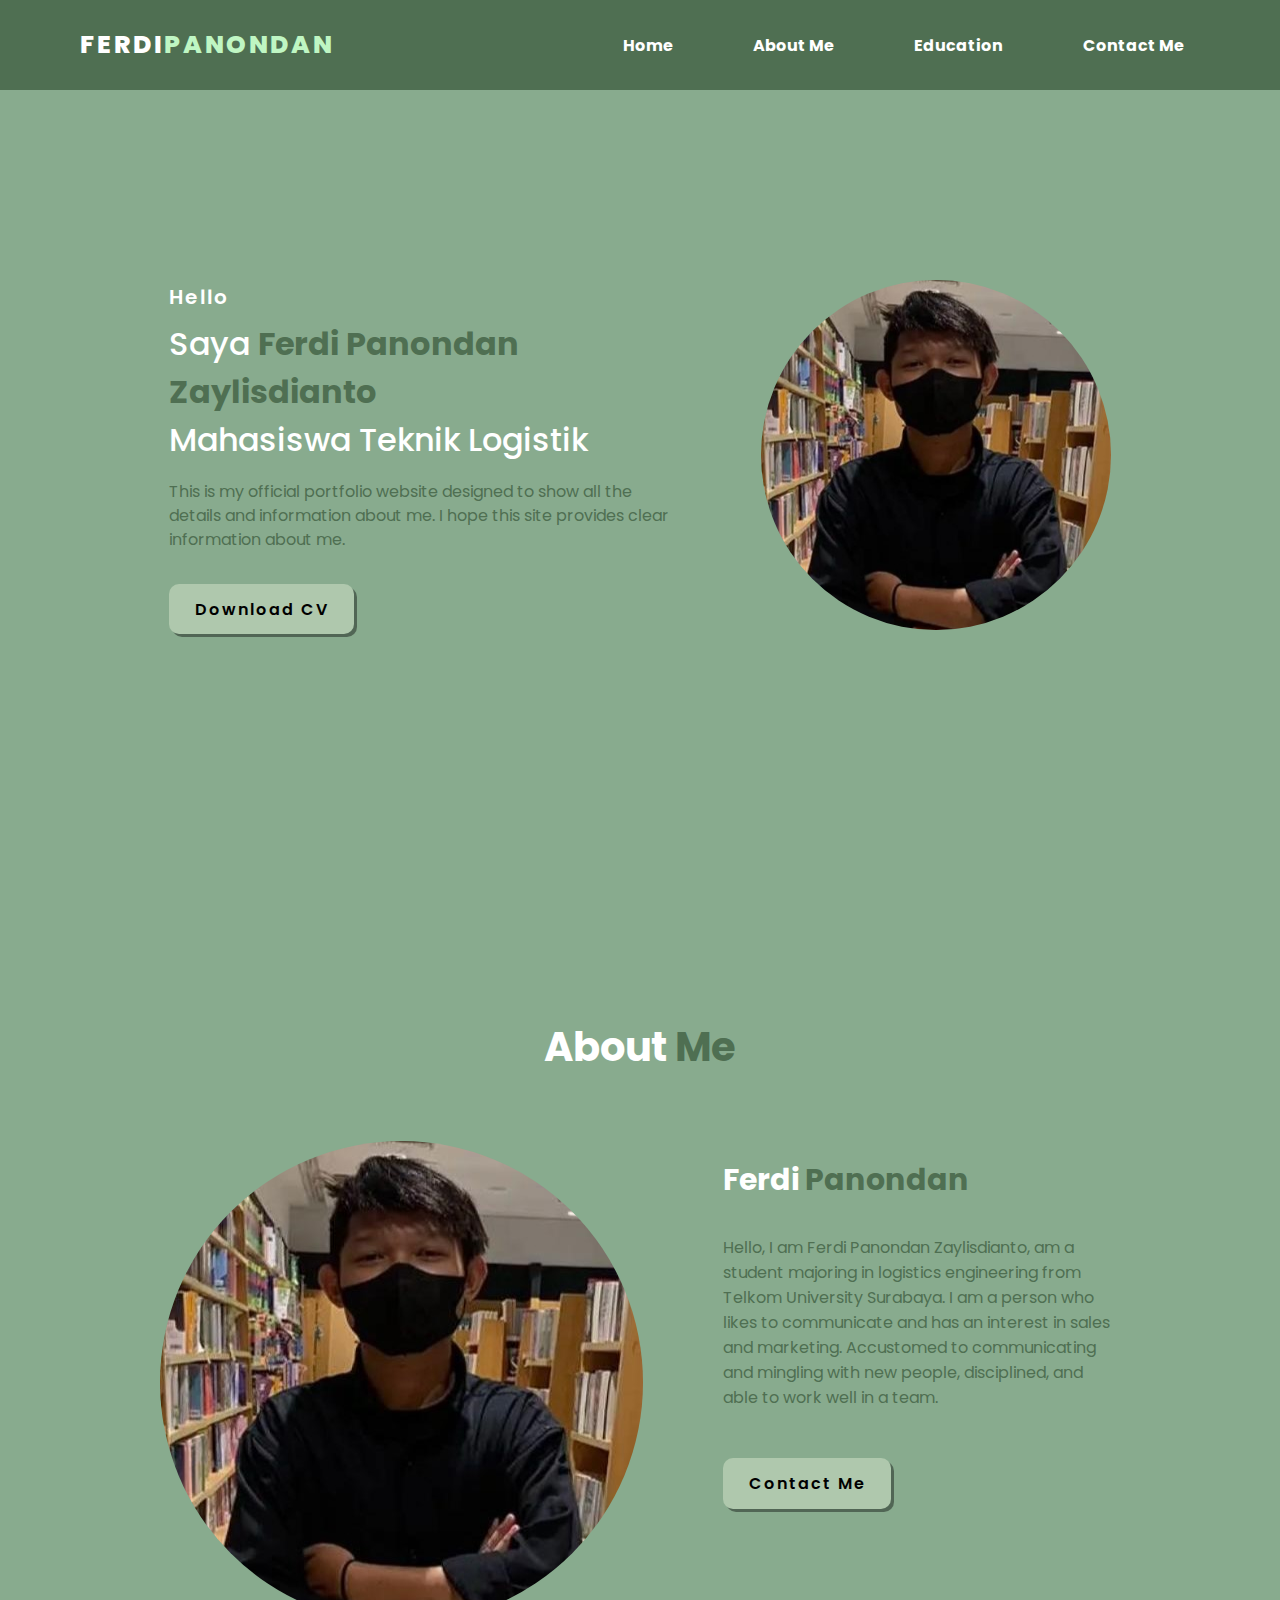
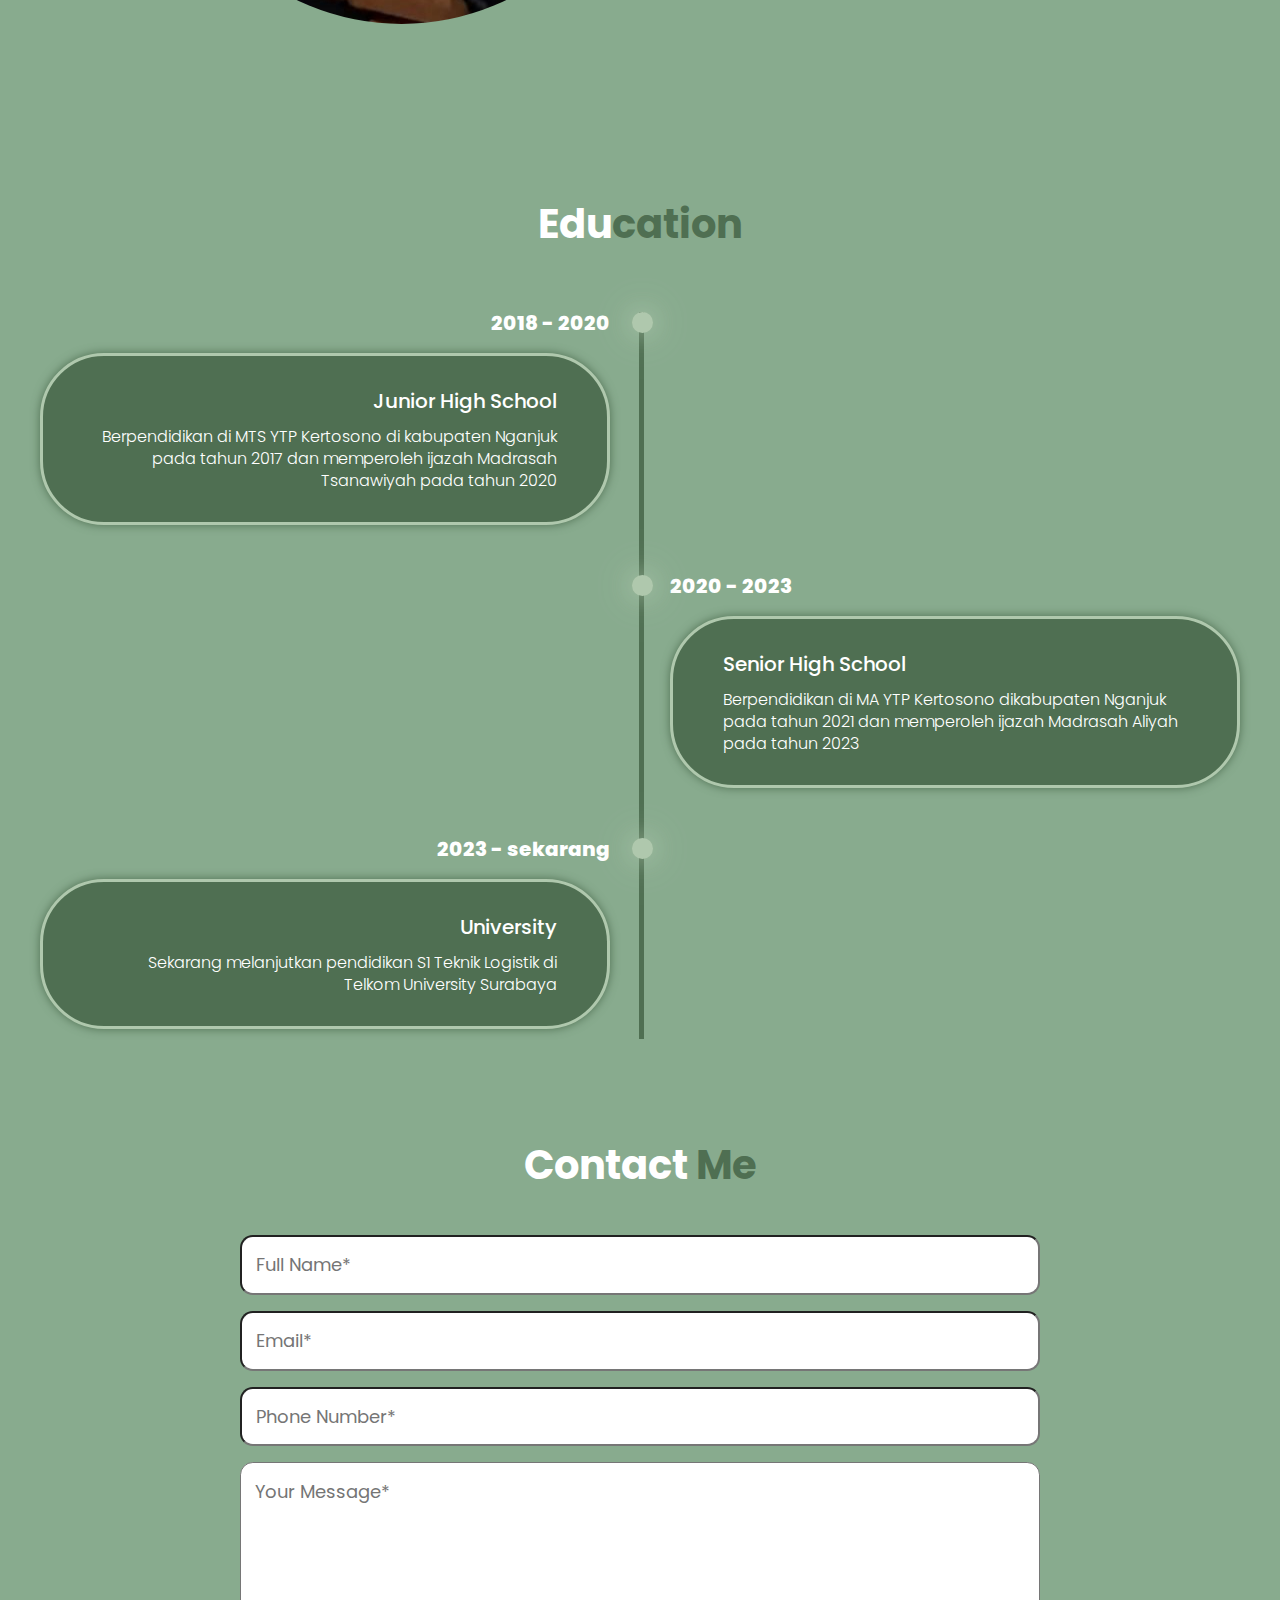
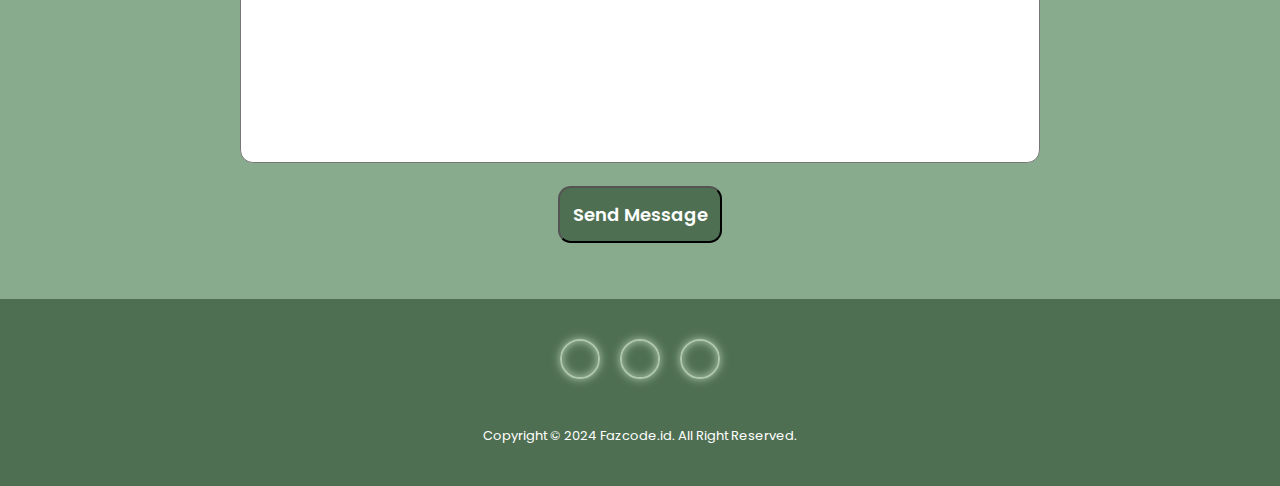
<file: index.html>
<!DOCTYPE html>
<html lang="en">
<head>
    <meta charset="UTF-8">
    <meta name="viewport" content="width=device-width, initial-scale=1.0">
    <title>Ferdi Panondan Portofolio</title>
    <link rel="stylesheet" href="style.css">
    <link rel="stylesheet" href="https://cdnjs.cloudflare.com/ajax/libs/font-awesome/6.5.2/css/all.min.css" integrity="sha512-SnH5WK+bZxgPHs44uWIX+LLJAJ9/2PkPKZ5QiAj6Ta86w+fsb2TkcmfRyVX3pBnMFcV7oQPJkl9QevSCWr3W6A==" crossorigin="anonymous" referrerpolicy="no-referrer" />
</head>
<body>
    <header>
        <nav>
            <a href="#">
                <h1>
                    ferdi<span>panondan</span>
                </h1>

            </a>
            <ul>
                <li><a href="#one">Home</a></li>
                <li><a href="#two">About Me</a></li>
                <li><a href="#three">Education</a></li>
                <li><a href="#four">Contact Me</a></li>
            </ul>
            <bottom id="btn">
                <i class="fa-solid fa-bars"></i>
            </bottom>
        </nav>
    </header>
    <section id="one">
        <div class="s-container" >
            <div class="content">
                <p class="subtitle">
                    Hello
                </p>
                <h1 class="tittle">
                    Saya <span>Ferdi Panondan Zaylisdianto<br></span>Mahasiswa Teknik Logistik
                </h1>
                <p class="description">
                    This is my official portfolio website designed to show all the details and information about me. I hope this site provides clear information about me.
                </p>
                <div class="buttons">
                    <button><a href="file/cv.jpeg" download>Download CV</a></button>
                </div>
            </div>
            <div class="image">
                <img src="image/image1.jpeg" alt="image1">
            </div>
        </div>
    </section>
    <section id="two">
        <h2>About <span>Me</span></h2>
        <div class="div-about">
            <img src="image/image1.jpeg" alt="image2" >
            <div class="div-abouts">
                <h3>Ferdi <span>Panondan</span> </h3>
                <p>Hello, I am Ferdi Panondan Zaylisdianto, am a student majoring in logistics engineering from Telkom University Surabaya. I am a person who likes to communicate and has an interest in sales and marketing. Accustomed to communicating and mingling with new people, disciplined, and able to work well in a team.</p>
                <div class="div-btn">
                    <button><a href="mailto:bangpendy@gmail.com">Contact Me</a></button>
                </div>
            </div>
        </div>
    </section>
    <section id="three" class="education">
        <h2 class="heading">Edu<span>cation</span> </h2>
        <div class="timeline-items">
            <div class="timeline-item">
                <div class="timeline-dot"> </div>
                    <div class="timeline-date">2018 - 2020</div>
                    <div class="timeline-content">
                        <h3>Junior High School</h3>
                        <p>Berpendidikan di MTS YTP Kertosono di kabupaten Nganjuk pada tahun 2017 dan memperoleh ijazah Madrasah Tsanawiyah pada tahun 2020</p>
                        
                    </div>
               
            </div>
            <div class="timeline-item">
                <div class="timeline-dot"></div>
                    <div class="timeline-date">2020 - 2023</div>
                    <div class="timeline-content">
                        <h3>Senior High School</h3>
                        <p>Berpendidikan di MA YTP Kertosono dikabupaten Nganjuk pada tahun 2021 dan memperoleh ijazah Madrasah Aliyah pada tahun 2023</p>

                    </div>
                
            </div>
            <div class="timeline-item">
                <div class="timeline-dot"></div>
                    <div class="timeline-date">2023 - sekarang</div>
                    <div class="timeline-content">
                        <h3>University</h3>
                        <p>Sekarang melanjutkan pendidikan S1 Teknik Logistik di Telkom University Surabaya</p>
                    </div>
                
            </div>
        </div>
    </section>
    <section class="contact-form" id="four" >
        <h2 class="contact-me">Contact <span>Me</span></h2>
        <form id="form" action="https://formspree.io/f/xgegqoov" method="POST">
            <div class="input-box">
                <input type="text" name="name" placeholder="Full Name*" required>
                <input type="email" name="email" placeholder="Email*" required>
            </div>
            <div class="input-box">
                <input type="number" name="phone" placeholder="Phone Number*" required>
            </div>
            <textarea name="msg"  cols="30" rows="10" placeholder="Your Message*" required></textarea>
            <input type="submit" value="Send Message" class="btn-1">
        </form>
        <div class="loader ease-linear mt-5 rounded-full border-4 border-t-4 border-gray-200 h-6 w-6 mx-auto"></div>
    </section>
    <footer class="footer">
        <div class="social">
            <a href="https://www.instagram.com/f3rrdyzx_"><i class="fa-brands fa-instagram"></i></a>
            <a href="https://api.whatsapp.com/send?phone=6281315976900"><i class="fa-brands fa-whatsapp"></i></a>
            <a href="https://www.tiktok.com/@ferrdipanondan"><i class="fa-brands fa-tiktok"></i></a>
        </div>
        <p class="copyright">Copyright &copy; 2024 Fazcode.id. All Right Reserved.</p>
    </footer>
</body>
<script src="js/script.js"></script>
</html>
</file>
<file: style.css>
@import url('https://fonts.googleapis.com/css2?family=Boogaloo&family=Corben:wght@400;700&family=Poppins:ital,wght@0,100;0,200;0,300;0,400;0,500;0,600;0,700;0,800;0,900;1,100;1,200;1,300;1,400;1,500;1,600;1,700;1,800;1,900&family=Ramabhadra&display=swap');

:root {
    --bg : #88AB8E;
    --blue: #AFC8AD;
    --green-text: #4F6F52;
}

*{
    padding: 0;
    margin: 0;
    box-sizing: border-box;
    font-family: "Poppins", sans-serif;
}

body{
    background:var(--bg);
    color: white;
}
html{
    scroll-behavior: smooth;
}

header nav{
    background: var(--green-text);
    position: fixed;
    height: 10vh;
    width: 100%;
    margin: 0 auto;
    display: flex;
    justify-content: space-between;
    align-items: center;
    z-index: 2;
}

header h1{
    font-size: 25px;
    color: white;
    font-weight: 800;
    text-transform: uppercase;
    letter-spacing: 3px;
    margin-left: 5rem;
    transition: 0.3s ease;
}
header h1:hover{
    cursor: pointer;
    color: white;
    text-shadow: 0 0 25px var(--blue),
                 0 0 25px var(--blue);
                 transform: scale(1.1);
}
header h1 span{
    color: #BFF6C3;
}
span{
    color: var(--green-text);
}


header ul{
    display: flex;
    gap: 3rem;
    list-style: none;   
    margin-right: 5rem; 
}
header a{
    text-decoration: none;
}
header ul li{
    transition: .4s ease-in;
    border-radius: .8rem;
}
header ul li:hover{
    background-color: var(--blue);
}
header ul li a{
    font-weight: 700;
    display: block;
    color: white;
    text-decoration: none;
    border-radius: .2rem;
    padding: .5rem 1rem;
    transition: .4s ease-in;
}


header ul li a:hover{
    color: var(--green-text);
}

#btn{
    all: unset;
    cursor: pointer;
    transition: .5s ease-out;
    display: none;
}

#btn:hover{
    transform: rotate(180deg);
    color: var(--blue);
}
.s-container{
    padding-top: 1rem;
    min-height: 100vh;
    width: 100%;
    margin: auto;
    display: flex;
    justify-content: center;
    align-items: center;
    gap: 5rem;

}

.image img{
    width: 350px;
    border-radius: 50%; /* Membuat gambar menjadi lingkaran */
}

.content{
    display: flex;
    flex-direction: column;
    justify-content: center;
    max-width: 40%;
}

.subtitle{
    letter-spacing: 2px;
    font-weight: 600;
    margin-bottom:.5rem;
    font-size: 20px;
}

.tittle{
    font-size: 2rem;
    font-weight: 500;
    line-height: 3rem;
    margin-bottom: 1rem;
}

.tittle span{
    font-weight: 700;
    color: var(--green-text);
}

.description{
    line-height: 1.5rem;
    margin-bottom: 2rem;
    color: var(--green-text);
}

.buttons{
    display: flex;
}

.buttons button{
    background-color: var(--blue);
    font-size: 1rem;
    font-weight: 600;
    letter-spacing: 2px;
    color: var(--green-text);
    padding: .8rem 1.6rem;
    outline: none;
    border: none;
    border-radius: 10px;
    transition: .3s ease-out;
    cursor: pointer;
    box-shadow: 3px 3px 0 rgba(0,0,0,0.4);
    
}

.buttons button:hover{
    transform: scale(1.1);
}

.buttons a{
    text-decoration: none;
    color: black;
}

.buttons button:hover{
    background-color: var(--blue);
}

/* two */
#two{
    background: var(--bg);
    margin-bottom: 5rem;
}
#two h2{
    padding-top: 13vh;
    text-align: center;
    font-size: 2.5rem;
    margin-bottom: 4rem;
}
.div-about{
    display: flex;
    justify-content: center;
    align-items: center;
    gap: 5rem;
    margin: 0 10rem;

}
.div-about img{
    width: 1000px; /* Tetapkan lebar gambar */
    border-radius: 50%; /* Membuat gambar menjadi lingkaran */
}
.div-abouts{
    margin-top: 1rem;
    align-self: flex-start;
}
.div-abouts h3{
    margin-bottom: 2rem;
    font-size: 30px;
}
.div-abouts p {
    color: var(--green-text);
}
.div-btn{
    display: flex;
    margin-top: 3rem;
}

.div-btn button{
    background-color: var(--blue);
    font-size: 1rem;
    font-weight: 600;
    letter-spacing: 2px;
    color: black;
    padding: .8rem 1.6rem;
    outline: none;
    border: none;
    border-radius: 10px;
    transition: .3s ease-out;
    cursor: pointer;
    box-shadow: 3px 3px 0 rgba(0,0,0,0.4);
    
}

.div-btn button:hover{
    transform: scale(1.1);
}

.div-btn a{
    text-decoration: none;
    color: black;
}

.div-btn button:hover{
    background-color: var(--blue);
}
/* three */
#three{
    background: var(--bg);
}
.heading{
    font-size: 2.5rem;
    text-align: center;
    margin: 5rem 0;
}
.education{
    padding: 10px 15px;
    background-color: var(--blue);
}
.education h2{
    margin-bottom: 3rem;
}
.timeline-items{
    max-width: 1200px;
    margin: auto;
    display: flex;
    flex-wrap: wrap;
    position: relative;
}
.timeline-items::before{
    content: "";
    margin-top: 10px;
    position: absolute;
    width: 5px;
    height: 100%;
    background-color: var(--green-text);
    left: calc(50% - 1px);
}
.timeline-item{
    margin-bottom: 40px;
    width: 100%;
    position: relative;
}
.timeline-item:last-child{
    margin-bottom: 0;
}
.timeline-item:nth-child(odd){
    padding-right: calc(50% + 30px);
    text-align: right;
}
.timeline-item:nth-child(even){
    padding-left: calc(50% + 30px);
}
.timeline-dot{
    width: 21px;
    height: 21px;
    background-color: var(--blue);
    box-shadow: 0 0 25px var(--blue),
                0 0 50px var(--blue);
    position: absolute;
    left: calc(50% - 8px);
    border-radius: 50%;
    top: 10px;

}
.timeline-date{
    font-size: 20px;
    font-weight: 800;
    color: white;
    margin: 6px 0 15px;
}
.timeline-content{
    background-color: var(--green-text);
    border: 3px solid var(--blue);
    padding: 30px 50px;
    border-radius: 4rem;
    box-shadow: 0 0 10px var(--green-text);
    cursor: pointer;
    transition: .3s ease-in-out;
}
.timeline-content:hover{
    transform: scale(1.05);
    box-shadow: 0 0 25px var(--green-text);

}
.timeline-content h3{
    font-size: 20px;
    color: white;
    margin: 0 0 10px;
    font-weight: 500;

}
.timeline-content p {
    color: white;
    font-size: 16px;
    font-weight: 300;
    line-height: 22px;
}

::-webkit-scrollbar{
    width: 15px;
}
::-webkit-slider-thumb{
    background-color: var(--blue);
}
::-webkit-scrollbar-track{
    background-color: var(--bg);
    width: 50px;
}

/* four */
.contact-form{
    padding-top: 1rem;
}
.contact-form h2{
    text-align: center;
    margin-bottom: 2rem;
    margin-top: 5rem;
    font-size: 2.5rem;
}
.contact-form form{
    max-width: 50rem;
    margin: 1rem auto;
    text-align: center;
    margin-bottom: 3em;
}
.contact-form form .input-box{
    display: flex;
    justify-content: center;
    flex-wrap: wrap;

}
.contact-form form .input-box input,
.contact-form form textarea{
    width: 100%;
    padding: .8em;
    font-size: 18px;
    color: black;
    background: #ffff;
    border-radius: .8rem;
    margin: 0.5rem 0;
    resize: none;
}
.btn-1{
    padding:.8rem ;
    font-size: 18px;
    font-weight: 600;
    color: white;
    background-color: var(--green-text );
    border-radius: .8rem;
    margin: 0.5rem 0;
    resize: none;
    cursor: pointer;
    transition: background-color .5s ease;
}
.btn-1:hover{
    background-color: #68916d;
    border: 2px solid var(--green-text);
}

.footer{
    position: relative;
    bottom: 0;
    width: 100%;
    padding: 40px;
    background-color:var(--green-text);
}

.footer .social{
    text-align: center;
    padding-bottom: 25px;
    color: white;

}
.footer .social a{
    font-size: 24px;
    color: white;
    border: 2px solid var(--blue);
    width: 40px;
    height: 40px;
    line-height: 38px;
    display: inline-block;
    text-align: center;
    border-radius: 50%;
    margin: 0 8px;
    box-shadow: inset 0 0 10px var(--blue), 0 0 10px var(--blue);
    transition: 0.3s ease;
}
.footer .social a:hover{
    transform: scale(1.2)translateY(-10px);
    color: var(--blue);
    border: 2px solid var(--blue);
}

.footer .copyright{
    margin-top: 15px;
    text-align: center;
    font-size: 13px;
    color: white;
}
/* responsif */

@media only screen and (max-width: 1024px){
    header ul{
        gap: 1rem;
    }
    .div-about img{
        width: 400px;
        align-self:flex-start;
    }
    .div-about {
        margin: 0 6rem;
    }
    .div-abouts h3{
        font-size: 25px;
    }

    .image img{
        width: 300px;
    }
    .s-container {
        gap: 3rem;
    }
    .tittle{
        font-size: 1.5rem;
        font-weight: 800;
    }
    .tittle span{
        font-weight: 900;
    }
}

@media only screen and (max-width: 850px) {
    #btn{
        display: block;
        margin-right: 4rem;
    }
    header nav{
        height: 12vh;
    }
    header h1{
        font-size: 25px;
    }

    header ul{
        position: absolute;
        right: 0;
        top: 12vh;
        width: 250px;
        height: 250px;
        border-top-left-radius: 1rem;
        border-bottom-right-radius: 1rem;
        background: #00000066;
        backdrop-filter: blur(5px);
        flex-direction: column;
        justify-content: center;
        align-items: center;
        display: none;
    }
    header ul.show{
        display: block;
    }
    header ul li:nth-child(1){
        margin-top: 1rem;
    }
    header ul li{
        margin-bottom: 1rem;

    }
    .s-container{
        padding-top: 15vh;
        flex-direction: column;
        gap: 2rem;
        padding-bottom: 2rem;
    }
    .content{
        max-width: 80%;
        text-align: center;

    }
    .buttons{
        margin: auto;

    }
    #two h2{
        margin-bottom: 1rem;
    }
    .div-about{
        display: block;
        text-align: center;
    }
    .div-about img{
        width: 250px;
    }
    .div-abouts h3{
        margin-bottom: 1rem;
    }
    .div-btn {
        margin-top: 1.5rem;
        display: flex;
        justify-content: center;
        align-items: center;
    }


    .contact-form form .input-box input,
    .contact-form form textarea{
    width: 80%;
    padding: .5em;
    }
}

@media only screen and (max-width:550px) {
    header h1{
        font-size: 20px;
        margin-left: 2rem;
    }
    #btn{
        margin-right: 2rem;
    }
    .content{
        width: 100%;
    }
    img{
        width: 300px;
    }
    header ul{
        width: 80%;
        left: 50%;
        transform: translateX(-50%);
    }
    header ul li {
        text-align: center;
    }
    header ul li a{
        width: 100%;
    }
    .tittle{
        font-size: 1.2rem;
    }
    .image img{
        width: 250px;
    }
    #two h2{
        font-size: 2rem;
    }
    .div-about{
        margin: 0 3rem;
    }
    .div-abouts h3{
        font-size: 1.3rem;
    }
    .timeline-items::before{
        left: 0;
    }
    .timeline-item:last-child{
        margin-bottom: 20px;
        text-align: left;
    }
    .timeline-item:nth-child(odd){
        padding-right: 0px;
        text-align: left;
    }
    .timeline-item:nth-child(even){
        padding-left: 0px;
        text-align: left;
    }
    .timeline-dot{
        left: -9px;
    
    }
    .timeline-date{
        margin: 6px 20px 15px;
    }
    .timeline-content{
        margin-left: 20px;
    }
    .footer {
        padding: 20px;
    }
}
@media only screen and (max-width:380px){
    header nav{
        height: 10vh;
    }
    header ul{
        top: 10vh;
    }
    header h1{
        font-size: 15px;
    }
    .s-container{
        padding-top: 12vh;
    }
    .buttons button, .buttons a{
        padding: .6rem 1rem;
    }
    img{
        width: 250px;
    }
    .tittle{
        font-size: 18px;
    }
    #three{
        margin-top: 8rem;
    }
    #four h2{
        font-size: 2rem;
    }
}
@media only screen and (max-width:370px){
    .subtitle{
        font-size: 15px;
    }
    .tittle{
        font-size: 15px;
    }
    .image img{
        width: 230px;
    }
    .div-about  img{
        width: 200px;
    }
    @media only screen and (max-width: 310px){
        .tittle{
            font-size: 13px;
        }
    }
}
</file>
